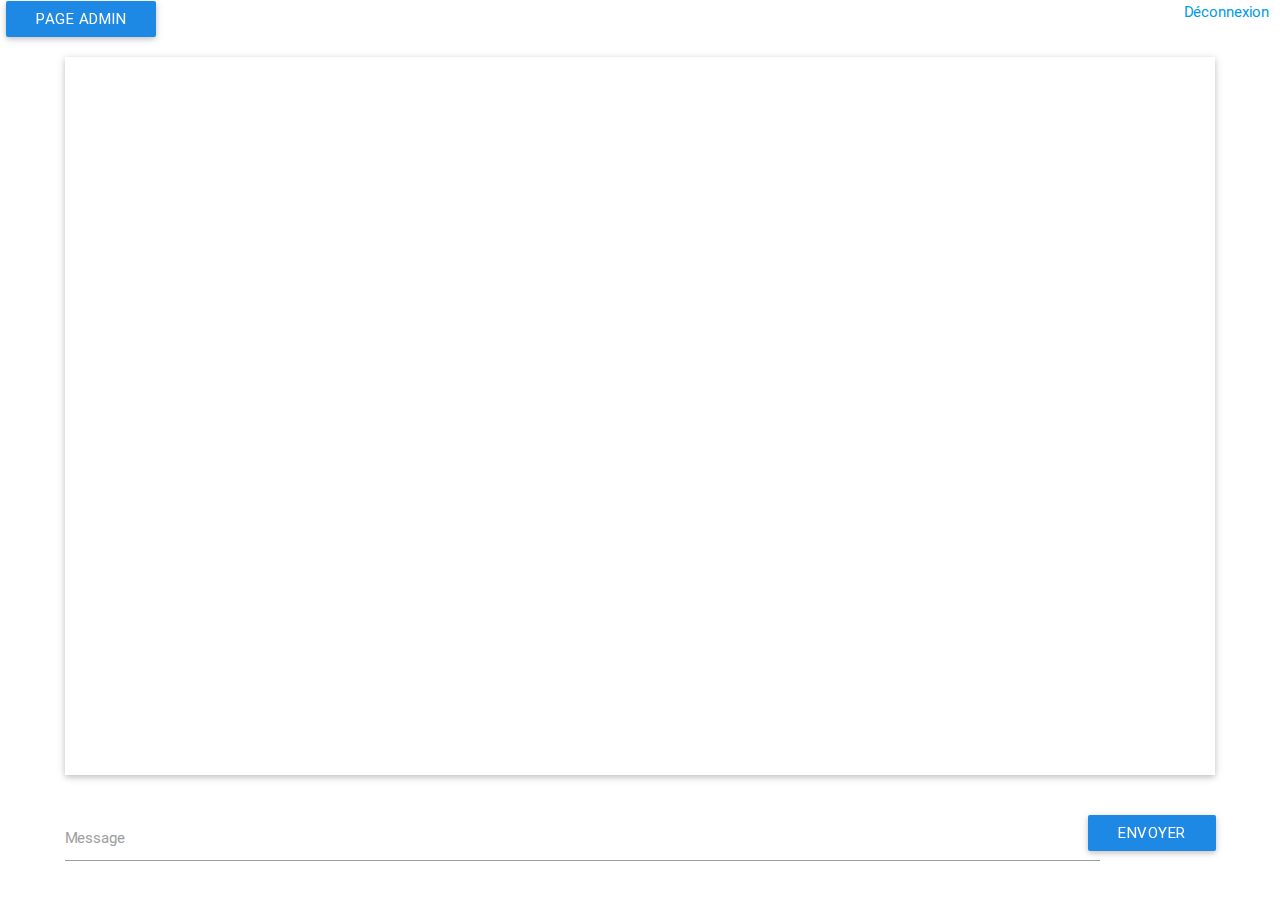
<file: src/main/webapp/interface.html>
<!DOCTYPE html>
<html>
<head>
  <link type="text/css" rel="stylesheet" href="css/materialize.min.css" media="screen,projection"/>
  <link type="text/css" rel="stylesheet" href="css/style.css"/>
  <link type="text/css" rel="stylesheet" href="css/interface.css"/>
  <title> Connexion </title>
  <meta name="viewport" content="width=device-width, initial-scale=1.0"/>
  <meta http-equiv="content-type" content="text/html; charset=utf-8"/>
</head>

<body>
<div class="disconnect row">
  <a class="back-to-salon darken-1 btn waves-effect waves-light blue" href="/admin.jsp">Page Admin</a>
  <a href="Deconnexion.jsp"> Déconnexion</a>
</div>


<iframe class="chat-frame z-depth-1" src="Message.jsp" name="message"></iframe>
<div class="row">
  <form id="message-form" class="col s12 send-message-form" action="Message.jsp" method="post" target="message">
    <div class="row valign-wrapper">
      <div class="input-field col valign">
        <input type="text" name="usermessage" id="icon_prefix20" class="message-input" autocomplete="off"></input>
        <label for="icon_prefix2">Message</label>
      </div>
      <div class="button-wrapper">
        <button type="submit" class="blue darken-1 waves-effect waves-light btn valign">Envoyer</button>
      </div>
    </div>
  </form>
</div>

<script type="text/javascript" src="./js/jquery-2.1.1.min.js"></script>
<script type="text/javascript" src="./js/materialize.min.js"></script>
<script type="text/javascript" src="./js/init.js"></script>
<script type="text/javascript" src="./js/interface.js"></script>
</body>
</html>
</file>
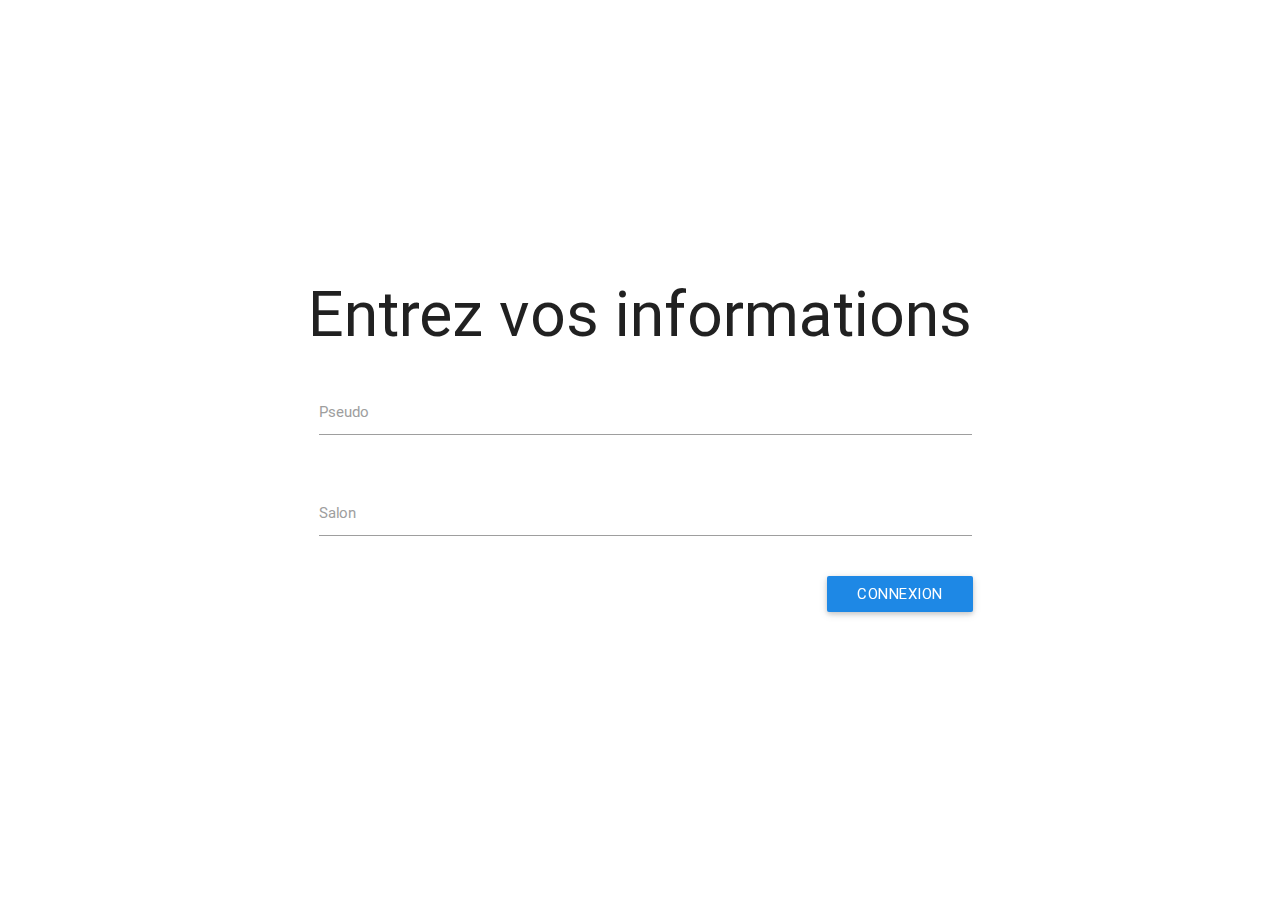
<file: src/main/webapp/ajax/login_ajax.html>
<!DOCTYPE html>
<html>
<head>
  <link type="text/css" rel="stylesheet" href="../css/materialize.min.css" media="screen,projection"/>
  <link type="text/css" rel="stylesheet" href="../css/style.css"/>
  <title> Connexion </title>
  <meta name="viewport" content="width=device-width, initial-scale=1.0"/>
  <meta http-equiv="content-type" content="text/html; charset=utf-8"/>
</head>

<body>

<div class="container-full valign-wrapper">
  <div class="row valign">

    <h1> Entrez vos informations</h1>
    <div class="row">
      <div class="input-field col s6 pseudo-input">
        <input type="text" name="user_id" id="user">
        <label>Pseudo</label>
      </div>
    </div>
    <div class="row">
      <div class="input-field col s6 pseudo-input">
        <input type="text" name="salon" id="salon">
        <label>Salon</label>
      </div>
    </div>
    <div class="row right-align">
      <button class="blue darken-1 waves-effect waves-light btn" id="login">CONNEXION</button>
    </div>
  </div>
</div>

</div>
<script type="text/javascript" src="../js/jquery-2.1.1.min.js"></script>
<script type="text/javascript" src="../js/materialize.min.js"></script>
<script type="text/javascript" src="../js/ajax/ajax_login.js"></script>
</body>
</html>
</file>
<file: src/main/webapp/css/style.css>
@font-face {
    font-family: 'Material Icons';
    font-style: normal;
    font-weight: 400;
    src: url("../fonts/material_icons/MaterialIcons-Regular.eot");
    /* For IE6-8 */
    src: local("Material Icons"), local("MaterialIcons-Regular"), url("../fonts/material_icons/MaterialIcons-Regular.woff2") format("woff2"), url("../fonts/material_icons/MaterialIcons-Regular.woff") format("woff"), url("../fonts/material_icons/MaterialIcons-Regular.ttf") format("truetype");
}

.material-icons {
    font-family: 'Material Icons';
    font-weight: normal;
    font-style: normal;
    font-size: 24px;
    /* Preferred icon size */
    display: inline-block;
    line-height: 1;
    text-transform: none;
    letter-spacing: normal;
    word-wrap: normal;
    white-space: nowrap;
    direction: ltr;
    /* Support for all WebKit browsers. */
    -webkit-font-smoothing: antialiased;
    /* Support for Safari and Chrome. */
    text-rendering: optimizeLegibility;
    /* Support for Firefox. */
    -moz-osx-font-smoothing: grayscale;
    /* Support for IE. */
    font-feature-settings: 'liga';
}

html, body {
    height: 100%;
    margin: 0;
    padding: 0;
    -webkit-font-smoothing: antialiased;
    -moz-osx-font-smoothing: grayscale;
}

body {
    border: solid 1px transparent;
}

* {
    box-sizing: border-box;
    outline: none;
}

.container-full {
    height: 100%;
}

.pseudo-input {
    width: 100% !important;
    padding-right: 0 !important;
}

.input-field input[type]:not([type=search]):not([type=url]):not([type=hidden]):focus {
    border-bottom: 1px solid #1e88e5;
    box-shadow: 0 1px 0 0 #1e88e5;
}

.input-field textarea.materialize-textarea:focus {
    border-bottom: 1px solid #1e88e5;
    box-shadow: 0 1px 0 0 #1e88e5;
}

.input-field textarea.materialize-textarea:focus + label {
    color: #1e88e5;
}

.input-field input[type]:not([type=search]):not([type=url]):not([type=hidden]):focus + label {
    color: #1e88e5;
}

.input-field input[type]:not([type=search]):not([type=url]):not([type=hidden]).valid {
    border-bottom: 1px solid #1e88e5;
    box-shadow: 0 1px 0 0 #1e88e5;
}

.input-field input[type]:not([type=search]):not([type=url]):not([type=hidden]).invalid {
    border-bottom: 1px solid #f44336;
    box-shadow: 0 1px 0 0 #f44336;
}

.input-field input[type]:not([type=search]):not([type=url]):not([type=hidden]).invalid + label {
    color: #f44336;
}
</file>
<file: src/main/webapp/css/interface.css>
.chat-frame {
    width: 90%;
    margin: 0 auto;
    display: block;
    border: none;
    height: 80%;
    margin-top: 20px;
}

.frame-body {
    overflow: hidden;
    display: inline-block;
    width: 100%;
    transition: all 0.3s ease-in-out;
    -webkit-font-smoothing: antialiased;
    -moz-osx-font-smoothing: grayscale;
}

.send-message-form {
    padding: 0 !important;
}

.send-message-form .row {
    width: 90%;
    margin-top: 10px;
}

.button-wrapper {
    width: 10%;
}

.button-wrapper button {
    float: right;
}

.send-message-form .row .input-field {
    padding: 0;
    margin: 30px 0 0 0;
    width: 90%;
}

.send-message-form .row .input-field label {
    left: 0;
}

.messages-wrapper {
    overflow-y: scroll;
    max-height: calc(100% - 60px);
    margin: 60px 0;
    padding: 10px 30px 10px 10px;
    box-sizing: border-box;
}

.received-message {
    width: 30%;
    min-height: 45px;
    border-radius: 20px;
    margin-bottom: 10px;
    border-bottom-left-radius: 2px;
    background: #388CF3;
    color: white;
    box-sizing: border-box;
}

.received-message span {
    display: block;
    text-align: center;
    box-sizing: border-box;
    padding-top: 10px;
}

.received-message p {
    margin: 0;
    padding: 20px;
    text-align: justify;
    box-sizing: border-box;
    -ms-word-break: break-all;
    word-break: break-all;
    word-break: break-word;
    -webkit-hyphens: auto;
    -moz-hyphens: auto;
    hyphens: auto;
    max-width: 100%;
}

.received-message.other-user {
    margin-left: 70%;
    background: #DFE4E8;
    color: rgba(0, 0, 0, 0.87);
    border-bottom-left-radius: 20px;
    border-bottom-right-radius: 2px;
}

.message-status {
    width: 100%;
    height: 60px;
    padding: 14px;
    background: white;
    text-align: center;
    font-size: 24px;
    position: fixed;
    transition: all 0.3s ease-in-out;
}

.username, .salon, .nb-messages {
    color: #388CF3;
    font-weight: bold;
}

.disconnect {
    text-align: right;
    margin-right: 10px;
}

.chat-add-people {
    color: rgba(0, 0, 0, 0.87);
    cursor: pointer;
    float: right;
    transition: color 0.28s ease-in-out;
}

.chat-add-people i {
    line-height: unset;
}

.chat-add-people:hover {
    color: #388CF3;
}

.modal {
    top: 25% !important;
}

.modal h4 {
    text-align: center;
}

.modal form, .row, .modal form {
    margin-bottom: 0 !important;
}

#popup-overlay {
    display: none;
    position: fixed;
    top: 0;
    left: 0;
    width: 100%;
    height: 100%;
    z-index: 500;
    background: rgba(0, 0, 0, 0.54);
    will-change: display;
}

#popup-overlay.opened-popup {
    display: block;
}

.back-office-links {
    text-align: center;
}
.admin-links {
    text-align: center;
}

.admin-links a {
    display: block;
    width: auto;
    max-width: 400px;
    margin: 15px auto;
}

.back-to-salon {
    float: left;
    margin-left: 5px;
}
</file>
